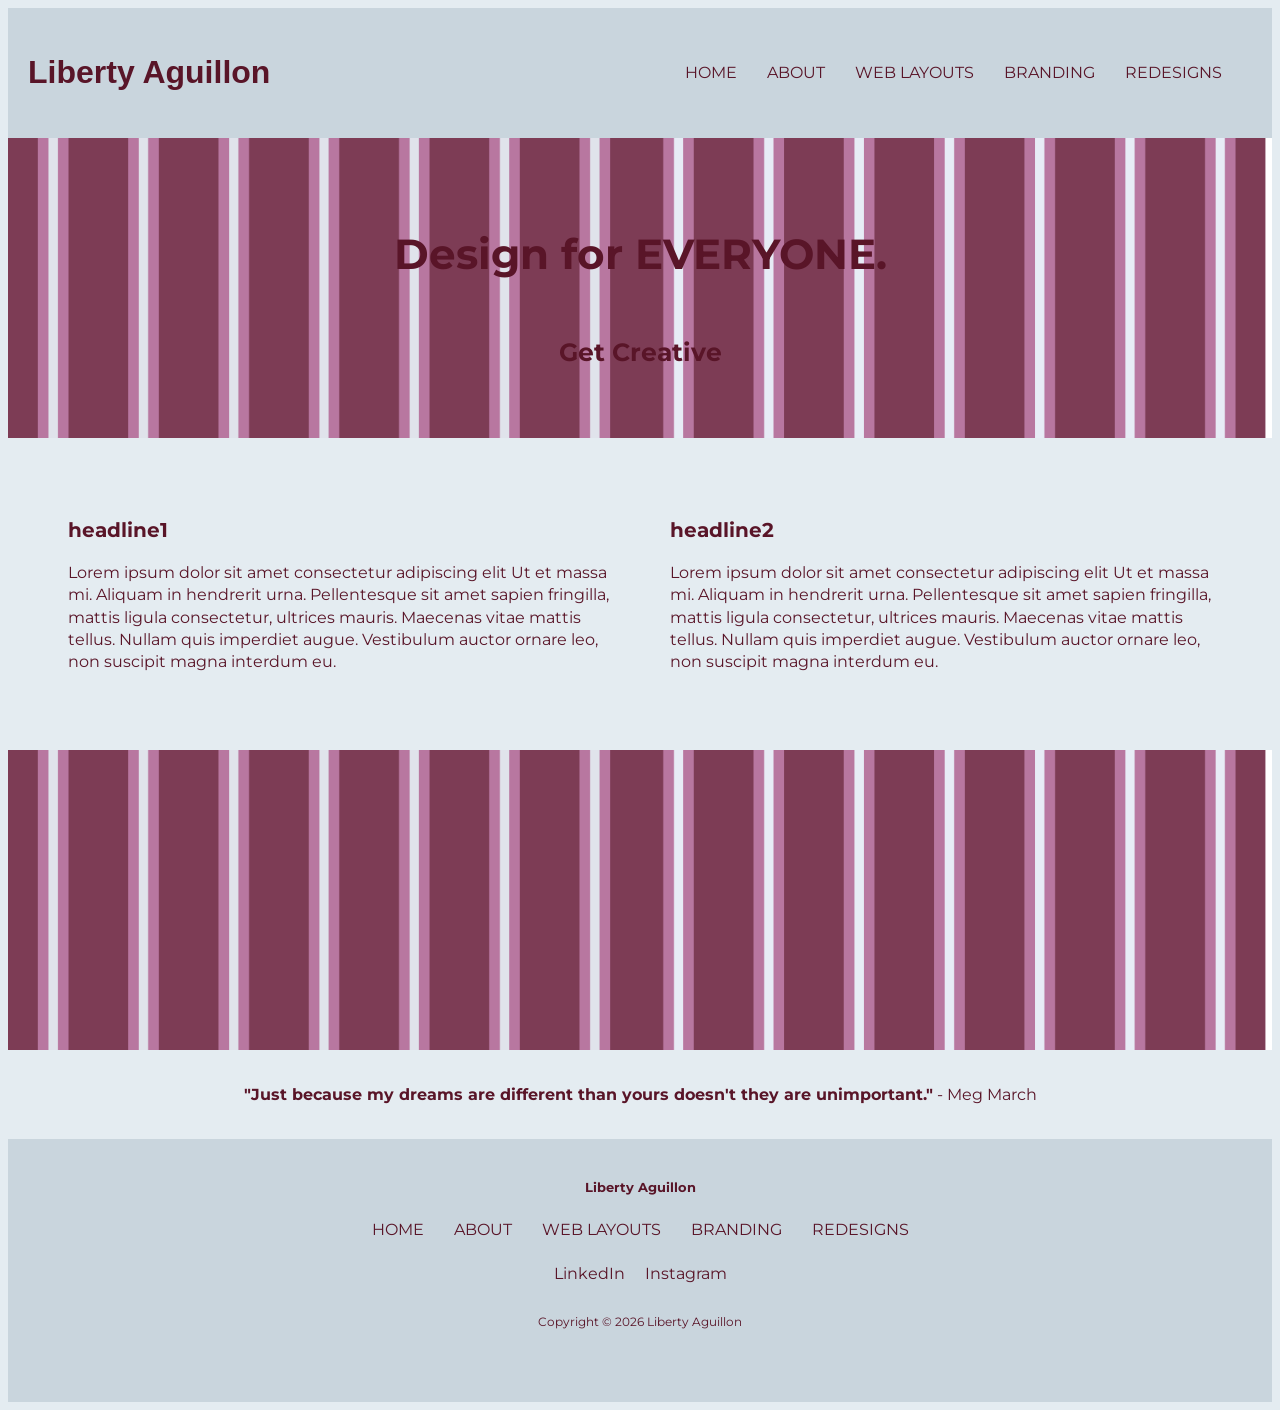
<file: index.html>
<!DOCTYLE html>
<html>
    <head>
        <title>
            Liberty Aguillon Portfolio
        </title>
        <link rel="stylesheet" href=" ./style.css" />
        <link rel="preconnect" href="https://fonts.googleapis.com">
        <link rel="preconnect" href="https://fonts.gstatic.com" crossorigin>
        <link href="https://fonts.googleapis.com/css2?family=Caacupe+One&family=Montserrat:ital,wght@0,100..900;1,100..900&family=Open+Sans:ital,wght@0,300..800;1,300..800&display=swap" rel="stylesheet">
    </head>
    <body>
        <header>
        <h1>
         <a href="index.html">
           Liberty Aguillon
         </a>                                        
        </h1>
        <br/>
        <div>
            <p>   <a href="index.html">
                    HOME
                </a>
            </p>
            <p>  <a href="/about">
                    ABOUT
                </a>
            </p>
            <p>   <a href="/web">
                    WEB LAYOUTS
                </a>
            </p>
            <p>   <a href="/Branding">
                    BRANDING
                </a>
            </p>
            <p>   <a href="/redesign">
                    REDESIGNS
                </a>
            </p>
        <br/> 
        </div>
        </header>
        <div class="hero-background">
            <h2>
                Design for EVERYONE.
            </h2>
            <p class="get-creative">
                <a href="/about">
                 <b>Get Creative</b>
                </a>
            </p>
        </div>
        <div class="projects-section">
            <div>
            <h3>
                headline1
            </h3>
            <p>
                Lorem ipsum dolor sit amet consectetur adipiscing elit Ut et massa mi. Aliquam in hendrerit urna. Pellentesque sit amet sapien fringilla, mattis ligula consectetur, ultrices mauris. Maecenas vitae mattis tellus. Nullam quis imperdiet augue. Vestibulum auctor ornare leo, non suscipit magna interdum eu. 
            </p>
            </div>
            <div>
             <h3>
                headline2
            </h3>
            <p>
                Lorem ipsum dolor sit amet consectetur adipiscing elit Ut et massa mi. Aliquam in hendrerit urna. Pellentesque sit amet sapien fringilla, mattis ligula consectetur, ultrices mauris. Maecenas vitae mattis tellus. Nullam quis imperdiet augue. Vestibulum auctor ornare leo, non suscipit magna interdum eu. 
            </p>
        </div>
    </div>
    <img src="./assets/stripebackground.png" alt="" class="stripe4">
        <br/>
        <div>
            <p class="quote-section">
                <b> "Just because my dreams are different than yours doesn't they are unimportant."</b>
                - Meg March
            </p>
        <br/>
         </div>
         <div class="footer">
         <h5>
           Liberty Aguillon
         </a>                                        
        </h5>
        <div class="footer-nav">
                <a href="index.html">
                    HOME
                </a>
                <a href="/about">
                    ABOUT
                </a>
                <a href="/web">
                    WEB LAYOUTS
                </a>
                 <a href="/Branding">
                    BRANDING
                </a>
                <a href="/redesign">
                    REDESIGNS
                </a>
        </div>
        <div class="social-links">
                <a href="https://www.linkedin.com/in/liberty-aguillon-86a705390"
            target="_blank"
            rel="noopener noreferrer"
            >
          LinkedIn
        </a>
        <a href="https://www.instagram.com/liberty.aguillon?stkn=MWxuaTBtcTR5ZXJrbQ==">
            Instagram
        </a>
        </div>
        <br>
            <p class="copyright-text">
                Copyright © 2026 Liberty Aguillon
            </p>
        <br/>
        </div>
    </body>
</html>
</file>
<file: style.css>
body {
    background-color: #E4ECF1;
    font-family: "Montserrat";
}
h1 a {
    color: #591528;
    font-size: 32px;
    text-decoration: none;
    font-family: Imapct, sans-serif;
    font-weight: bolder;
}
header > div a {
    color: #591528;
    text-decoration: none;
}
header > div a:hover {
    color: #b877a0;
}
header > div a:active {
    color:#591528;
}
header > div {
    display: flex;
    gap: 30px;
}
header {
    display: flex;
    align-items: center;
    justify-content: space-between;
    background-color:#C9D5DD;
    padding: 25px 20px;
}
h2 {
    text-align: center;
    font-size: 42px;
    color: #591528;
    margin-top: 0;
    position: relative;
    top: 90px;
}
.get-creative {
    text-align: center;
    position: relative;
    top: 100px;
    font-size: 25px;
}
.get-creative a {
    display: inline-block;
    color: #591528;
    text-decoration: none;
    padding: 12px 20px;
    border-radius: 8px;
}
.get-creative a:hover {
    color: #b877a0;
    background-color: #591528;
}
body > div:nth-of-type(2) {
    display: flex;
    gap: 60px;
    padding: 60px;
}
body > div:nth-of-type(2) > div {
    flex: 1;
}
h3 {
    color:#591528;
    font-size: 20px;
}
h3 + p {
    font-size: 16px;
    line-height: 1.4;
    color:#591528;
}
p:has(b) {
    text-align: center;
    font-size: 14px;
    color:#591528
}
.projects-section {
    position: relative;
    padding: 90px 60px;
}
.footer-nav {
    display: flex;
    flex-direction: row;
    gap: 30px;
    align-items: center;
    justify-content: center;
}
.footer-nav p {
    margin: 0;
    width: auto;
    flex: 0 1 auto;
}
.social-links {
    display: flex;
    justify-content: center;
    margin-top: 20px;
}
h5 {
    text-align: center;
    color:#591528;
}
.footer {
    background-color: #C9D5DD;
    padding: 40px 20px;
}
.footer h5 {
    margin: 0 0 25px 0;
}
.footer-nav {
    display: flex;
    gap: 30px;
    justify-content: center;
    margin-top: 25px;
}
.footer p {
    text-align: center;
}
.social-links {
    display: flex;
    justify-content: center;
    gap: 20px;
    margin-top: 25px;
}
.footer a {
    color:#591528;
    text-decoration: none;
}
.footer a:hover {
    color:#b877a0;
}
.footer a:active {
    color:#591528;
}
.social-links a:hover {
    color:#b877a0
}
.social-links a:active {
    color:#591528
}
.hero-background {
    background-image: url("./assets/stripebackground.png");
    background-size: 100% 100%;
    background-repeat: no-repeat;
    height: 300px
}
.stripe4 {
    width: 100%;
    height: 300px;
    object-fit: cover;
    display: block;
}
.about-photo {
    width: 350px;
    height: auto;
}
.about-heading {
    font-size: 32px;
    color: #591528;
    text-align: center;
}
.about-text {
    font-size: 16px;
    line-height: 1.4;
    color:#591528;
}
.project-heading {
    color:#591528;
    font-size: 24px;
}
.web-image {
    width: 300px;
    height: auto;
}
.web-layout-image {
    width: 500px;
    height: auto;
}
.parkour-image {
    width: 300px;
    height: auto;
}
.portfolio-image {
    width: 500px;
    height: auto;
}
.page-title {
    color:#591528;
    font-size: 32px;
    text-align: center;
}
.project-text {
    font-size: 16px;
    line-height: 1.4;
    color:#591528;
}
.quote-section {
    font-size: 16px;
}
.linkedin {
    color: #591528;
    text-decoration: none;
    padding: 8px 16px;
    font-weight: bolder;
}
.linkedin a:hover {
    color: #b877a0;
    background-color: #591528;
}
.copyright-text {
    font-size: 12px;
    line-height: 1.4;
    color:#591528;
}
</file>
